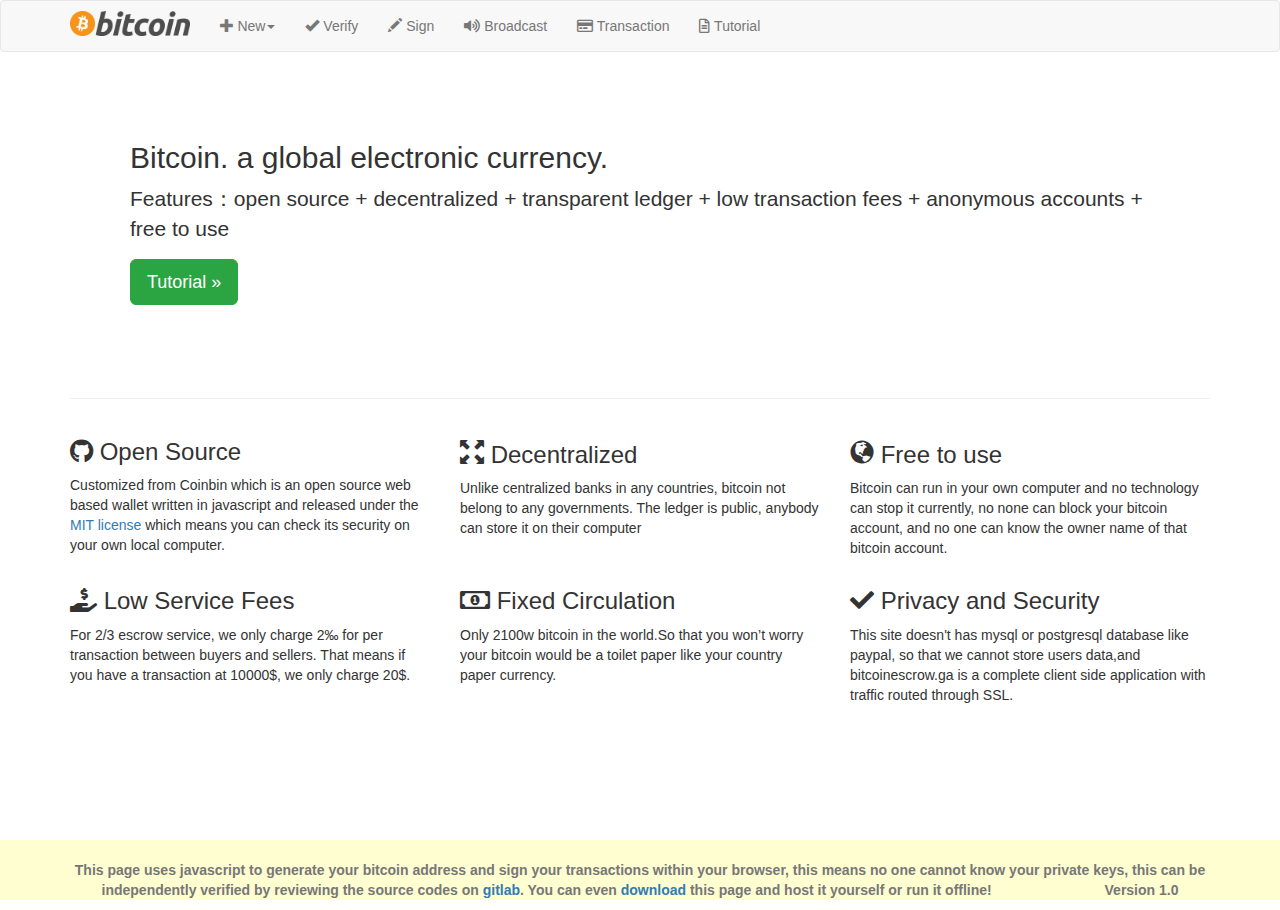
<file: index.html>
<!DOCTYPE html> 
<html lang="en">
	<head>
<!-- Global site tag (gtag.js) - Google Analytics -->
<script async src="https://www.googletagmanager.com/gtag/js?id=UA-122336501-1"></script>
<script>
  window.dataLayer = window.dataLayer || [];
  function gtag(){dataLayer.push(arguments);}
  gtag('js', new Date());

  gtag('config', 'UA-122336501-1');
</script>

		<title>Bitcoin wallet|100% open sourced bitcoin escrow transaction wallet for the transaction security between sellers and buyers</title>

        <meta http-equiv="content-type" content="text/html;charset=utf-8" />
		<meta name="keywords" content="bitcoin, wallet, multisig, multisignature, address, browser, javascript, js, broadcast, transaction, verify, decode" />
		<meta name="description" content="A Bitcoin Escrow Transaction Service written in Javascript. Supports Multisig, Custom Transactions and more!" />

		<meta http-equiv="X-UA-Compatible" content="IE=edge">
		<meta name="viewport" content="width=device-width, initial-scale=1.0">
		<!--网页标题左侧显示-->
        <link rel="icon" href="images/favicon.ico" type="image/x-icon">
        <!--收藏夹显示图标-->
        <link rel="shortcut icon" href="images/favicon.ico" type="image/x-icon">
        <link rel="stylesheet" href="https://cdnjs.cloudflare.com/ajax/libs/font-awesome/5.11.2/css/all.min.css">
        
        <link rel="stylesheet" href="css/bootstrap.min.css" media="screen">
		<link rel="stylesheet" href="css/bootstrap-datetimepicker.min.css">
		<link rel="stylesheet" href="css/style.css" media="screen">
		
		<script type="text/javascript" src="js/jquery-1.9.1.min.js"></script>
		<script type="text/javascript" src="js/moment.min.js"></script>
		<script type="text/javascript" src="js/transition.js"></script>
		<script type="text/javascript" src="js/collapse.js"></script>

		<script type="text/javascript" src="js/bootstrap.min.js"></script>
		<script type="text/javascript" src="js/bootstrap-datetimepicker.min.js"></script>

		<script type="text/javascript" src="js/crypto-min.js"></script>
		<script type="text/javascript" src="js/crypto-sha256.js"></script>
		<script type="text/javascript" src="js/crypto-sha256-hmac.js"></script>
		<script type="text/javascript" src="js/sha512.js"></script>
		<script type="text/javascript" src="js/ripemd160.js"></script>
		<script type="text/javascript" src="js/aes.js"></script>

		<script type="text/javascript" src="js/qrcode.js"></script>
		<script type="text/javascript" src="js/qcode-decoder.min.js"></script>
		<script type="text/javascript" src="js/jsbn.js"></script>
		<script type="text/javascript" src="js/ellipticcurve.js"></script>

		<script type="text/javascript" src="js/coin.js"></script>
		<script type="text/javascript" src="js/coinbin.js"></script>
		

	</head>

	<body>
		<div id="wrap">
			<!-- Fixed navbar -->
			<div id="header" class="navbar navbar-default " role="navigation">
				<div class="container">
					<div class="navbar-header">
						<button type="button" class="navbar-toggle" data-toggle="collapse" data-target=".navbar-collapse">
							<span class="sr-only">Toggle navigation</span>
							<span class="icon-bar"></span>
							<span class="icon-bar"></span>
							<span class="icon-bar"></span>
						</button>
						<a href="#home" class="navbar-brand" id="homeBtn"><img src="images/bitcoin.gif" style="height:25px;margin-top:-5px"></a>
					</div>
					<div class="collapse navbar-collapse">
						<ul class="nav navbar-nav">
							<li class="dropdown">
								<a href="#" class="dropdown-toggle" data-toggle="dropdown"><span class="glyphicon glyphicon-plus"></span> New<b class="caret"></b></a>
								<ul class="dropdown-menu">
									<li><a href="#newAddress" data-toggle="tab"> <span class="fab fa-bitcoin"></span> Bitcoin Address</a></li>
									<li><a href="#newMultiSig" data-toggle="tab"><span class="far fa-edit"></span> Escrow Transaction Address</a></li>
									
									<li class="hidden"><a href="#newTransaction" data-toggle="tab">Transaction</a></li>
								</ul>
							</li>
							<li><a href="#verify" data-toggle="tab"><span class="glyphicon glyphicon-ok"></span> Verify</a></li>
							<li><a href="#sign" data-toggle="tab"><span class="glyphicon glyphicon-pencil"></span> Sign</a></li>
							<li><a href="#broadcast" data-toggle="tab"><span class="fas fa-volume-up"></span> Broadcast</a></li>
							<li><a href="#newTransaction" data-toggle="tab"><span class="far fa-credit-card"></span> Transaction</a></li>
							<li><a href="#about" data-toggle="tab"><span class="far fa-file-alt"></span> Tutorial</a></li>

							<li class="hidden"><a href="#settings" data-toggle="tab"><span class="glyphicon glyphicon-cog"></span> Settings</a></li>
						</ul>
					</div>
				</div>
			</div>

			<div id="content" class="container">

				<noscript class="alert alert-danger center-block"><span class="glyphicon glyphicon-exclamation-sign"></span> This page uses javascript, please enable it to continue!</noscript>

				<div class="tab-content">
					<div class="tab-pane tab-content active" id="home">
						<div class="row">
							<div class="col-md-12 ">
								<h2 class="hidden">Welcome to Bitcoin Escrow</h2>
							</div>
						</div>

						<div class="jumbotron">
							<h2>Bitcoin. a global electronic currency.</h2>
							<p>Features：open source + decentralized + transparent ledger + low transaction fees + anonymous accounts + free to use</p>

							<p><a class="btn btn-primary btn-lg" href="#about" role="button">Tutorial &raquo;</a></p> 
						</div>
						<div class="hidden"><h2> WHY US?</h2> </div>

						<hr>

						<div class="row">
							<div class="col-md-4">
								<h3><span class="fab fa-github"></span> Open Source</h3>
								<p>Customized from Coinbin which is an open source web based wallet written in javascript and released under the <a href="LICENSE">MIT license</a> which means you can check its security on your own local computer.</p>
							</div>

							<div class="col-md-4">
								<h3><span class="glyphicon glyphicon-fullscreen"></span> Decentralized</h3>
								<p>Unlike centralized banks in any countries, bitcoin not belong to any governments. The ledger is public, anybody can store it on their computer </p>
							</div>

							<div class="col-md-4">
								<h3><span class="glyphicon glyphicon-globe"></span> Free to use</h3>
								<p>Bitcoin can run in your own computer and no technology can stop it currently, no none can block your bitcoin account, and no one can know the owner name of that bitcoin account.</p>
							</div>
						</div>

						<div class="row">
							
							<div class="col-md-4">
								<h3><span class="fas fa-hand-holding-usd"></span> Low Service Fees</h3>
								<p>For 2/3 escrow service, we only charge 2‰  for per transaction between buyers and sellers. That means if you have a transaction at 10000$, we only charge 20$.</p>
							</div>
							<div class="col-md-4">
								<h3><span class="far fa-money-bill-alt"></span> Fixed Circulation</h3>
								<p>Only 2100w bitcoin in the world.So that you won’t worry your bitcoin would be a toilet paper like your country paper currency.</p>
							</div>
							<div class="col-md-4">
								<h3><span class="fas fa-check"></span> Privacy and Security</h3>
								<p>This site doesn't has mysql or postgresql database like paypal, so that we cannot store users data,and bitcoinescrow.ga is a complete client side application with traffic routed through SSL.</p>
							</div>
						</div>
					</div>

					

					<div class="tab-pane tab-content" id="newAddress">
						<h2>New Bitcoin Address <small>create a new Bitcoin address</small></h2>
						<p>Bitcoin address similar to your bank card account, Public key similar to your passport id, Private key similar to your bank card password. You need to manually store them safely as they will be needed later to redeem the bitcoins. Do not share your Private key to anybody, if you lose your Private key, you will lose your bitcoin.</p>
						<label>Address (Share)</label>

						<div class="input-group">
							<input id="newBitcoinAddress" type="text" class="form-control address" value="" readonly>
							<span class="input-group-btn">
								<button class="qrcodeBtn btn btn-default" type="button" data-toggle="modal" data-target="#modalQrcode"><span class="glyphicon glyphicon-qrcode"></span></button>
							</span>
						</div>

						<label>Public key (Share)</label>
						<input id="newPubKey" type="text" class="form-control" readonly>
						<label>Private key (WIF key)</label>
						<div class="input-group">
							<input id="newPrivKey" type="password" class="form-control" value="" readonly>
							<span class="input-group-btn">
								<button class="showKey btn btn-default" type="button">Show</button>
							</span>
						</div>

						<div id="aes256wifkey" class="hidden">
							<label>AES-256 Encrypted WIF key</label>
							<input id="newPrivKeyEnc" type="text" class="form-control" value="" readonly>
						</div>

						<h3>Address Options</h3>
						<p>You can use the advanced options below to generate different kind of keys and addresses.</p>
						<div class="checkbox">
							<label><input type="checkbox" id="newCompressed" class="checkbox-inline" checked> Compress <span class="text-muted">(recommended)</span></label>
						</div>
						<div class="checkbox">
							<label><input type="checkbox" id="newBrainwallet" class="checkbox-inline"> Custom Seed or Brain Wallet</label>
							<input type="text" class="form-control hidden" id="brainwallet">
						</div>

						<div class="checkbox">
							<label><input type="checkbox" id="encryptKey" class="checkbox-inline"> Encrypt Private Key with AES-256 Password</label>
							<div id="aes256passform" class="row hidden">
								<div class="col-md-6">
									<input type="password" class="form-control" id="aes256pass" placeholder="Password"></label>
								</div>
								<div class="col-md-6">
									<input type="password" class="form-control" id="aes256pass_confirm" placeholder="Confirm Password">
								</div>
							</div>

							<div id="aes256passStatus" class="row hidden">
								<div class="col-md-12">
									<br>
									<div class="alert alert-danger"> <span class="glyphicon glyphicon-exclamation-sign"></span> Your passwords do not match, please try again!</div>
								</div>
							</div>

						</div>

						<input type="button" class="btn btn-primary" value="Generate" id="newKeysBtn">
						<br>
					</div>

					<div class="tab-pane tab-content" id="newMultiSig">
						<h2>New Escrow Transaction Address <small>Bitcoin's multisignature function</small></h2>

						<div class="row">

							<div class="col-md-8">
								<p>Bitcoin public key can be <a href="#newAddress">generated in your browser</a> or from your own bitcoin wallet client</a>.</p>
								<p>The buyer and the seller have to lock the same bitcoins to ensure the transaction security between the seller and buyer. Until two sides both agree to mark their transaction as completed, their locked bitcoin will be locked in the multi signature address forever. One mediator can be selected from the <a href="javascript:;" data-toggle="modal" data-target="#modalMediator">list of mediators</a>. Compressed and uncompressed public keys are both accepted.</p>
							</div>

							<div class="col-md-3">
								<p class="alert alert-info"><span class="glyphicon glyphicon-info-sign"></span> <a href="javascript:;" data-toggle="modal" data-target="#modalMediator"><abbr>List of Mediators?</abbr></a></p>
							</div>

							<div class="col-md-1">
							</div>
						</div>

						<div id="multisigPubKeys" class="row">
							<div class="form-horizontal">
								<div class="col-xs-11">
									<input type="text" class="form-control pubkey">
								</div>
								<a href="javascript:;" class="pubkeyAdd"><span class="glyphicon glyphicon-plus"></span></a>
								<br><br>
							</div>
						</div>

						<p>Enter the amount of signatures required to release the coins</p>
						<div class="row">
							<div class="col-xs-3">
								<select id="releaseCoins" class="form-control">
									
									<option selected>2</option>
									
								</select>
							</div>
						</div>

						<br>

						<div id="multiSigErrorMsg" class="alert alert-danger" style="display:none;"></div>

						<div class="alert alert-success hidden" id="multiSigData">
							<label>Address</label>
							<p>Payment should be made to this address:</p>
							<div class="row">
								<div class="col-lg-6">
									<div class="input-group">
										<input type="text" class="form-control address" value="" readonly>
										<span class="input-group-btn">
											<button class="qrcodeBtn btn btn-default" type="button" data-toggle="modal" data-target="#modalQrcode"><span class="glyphicon glyphicon-qrcode"></span></button>
										</span>
									</div>
								</div>
							</div>
							<label>Redeem Script</label>
							<p>This script should be <i>saved and should be shared with all the participants before a payment is made</i>, so they may validate the authenticity of the address, it will also be used later to release the bitcoins.</p>
							<textarea class="form-control script" style="height:160px" readonly></textarea>
							<label>Shareable URL</label>
							<input type="text" class="scriptUrl form-control" readonly>
						</div>

						<input type="button" class="btn btn-primary" value="Submit" id="newMultiSigAddress">
						<br>
					</div>

                    
					<div class="tab-pane tab-content" id="newTransaction">
						<h2>Transaction <small>Create a new transaction</small></h2>
						<p>You can use this page to send bitcoins to someone</p>

						<b>Enter Escrow Redeem Script Or Secret Key</b>:
						<div class="input-group">
							<span class="input-group-btn">
								<button class="btn btn-info qrcodeScanner" type="button" data-toggle="modal" data-target="#modalQrcodeScanner" forward-result="#redeemFrom"><span class="glyphicon glyphicon-camera"></span></button>
							</span>
							<input type="text" id="redeemFrom" class="form-control" value="">
							<span class="input-group-btn">
								<button id="redeemFromBtn" class="btn btn-info" type="button">Show</button>
							</span>
						</div>

						<br>

						<div class="hidden alert alert-danger" id="redeemFromStatus"></div>

						<div class="hidden alert alert-info" id="redeemFromAddress"></div>


						<ul class="nav nav-tabs" id="putTabs">
							<li class="active"><a href="#txoutputs" data-toggle="tab">Outputs <small>(<span id="totalOutput">0.00000000</span>)</small></a></li>
							<li><a href="#txinputs" data-toggle="tab">Balance <small>(<span id="totalInput">0.00000000</span>)</small></a></li>
						</ul>

						<br>

						<div class="tab-content">

							<div class="tab-pane fade in active" id="txoutputs">

								<span class="pull-right"><a href="javascript:;" id="donateTxBtn" class="btn btn-link"><span class="glyphicon glyphicon-heart"></span> Donate!</a></span> 

								<p>Enter the recipient's bitcoin address, and the amount you want to send.For your transaction security and privacy, you should input 2 recipient's bitcoin address, one the the recipient address, the other one address is your backup bitcoin address. </p>
								<div class="row">
									<div class="col-xs-8">
										<label><abbr title="You can type the recipient's bitcoin address here">Recipient's bitcoin address</abbr></label>
									</div>
									<div class="col-xs-3">
										<label><abbr title="you can type the bitcoin amount you want to send">Amount</abbr></label>
									</div>
									<div class="col-xs-1">
									</div>
								</div>

								<div id="recipients">
									<div class="row recipient">
										<div class="col-xs-8">
											<input type="text" class="form-control address" placeholder="1">
										</div>
										<div class="col-xs-3">
											<input type="text" class="form-control amount" placeholder="0.00">
										</div>
										<div class="col-xs-1">
											<a href="javascript:;" class="addressAddTo"><span class="glyphicon glyphicon-plus"></span></a>
										</div>
									</div>
								</div>
							</div>


							<div class="tab-pane fade" id="txinputs">
								<p>Transaction History.</p>
								<div class="row">
									<div class="col-xs-5">
										<label><abbr title="Transaction ID">Transaction ID:</abbr></label>
									</div>
									<div class="col-xs-1">
										<label><abbr title="Transaction Input Number">N</abbr></label>
									</div>
									<div class="col-xs-3">
										<label>Script</label>
									</div>
									<div class="col-xs-2">
										<label><abbr title="This field is for accounting purposes only - the entire input will be spent!">Amount</abbr></label>
									</div>
									<div class="col-xs-1">
									</div>
								</div>

								<div id="inputs">
									<div class="row inputs">
										<div class="col-xs-5">
											<input type="text" class="form-control txId" placeholder="">
										</div>
										<div class="col-xs-1">
											<input type="text" class="form-control txIdN" placeholder="0">
										</div>
										<div class="col-xs-3">
											<input type="text" class="form-control txIdScript">
										</div>
										<div class="col-xs-2">
											<input type="text" class="form-control txIdAmount" placeholder="0.00">
										</div>
										<div class="col-xs-1">
											<a href="javascript:;" class="txidAdd"><span class="glyphicon glyphicon-plus"></span></a>
											<a href="javascript:;" class="txidClear"><span class="glyphicon glyphicon-minus"></span></a>
										</div>
									</div>
								</div>

							</div>
						</div>

						<br>

						<div class="row">
							<div class="col-xs-3">
								<label><abbr title="No matter you transfer 1 bitcoin or 100 bitcoin, the transaction fee is around $4 USD">Transaction Fee</abbr>&nbsp;&nbsp;</label>
								<input type="text" id="transactionFee" class="form-control" value="0.0000" readonly>
							</div>
						</div>
                        <!--
						<div><label>For recommended realtime fee use <a href="https://bitcoinfees.earn.com/api/v1/fees/recommended" target="_blank">bitcoinfees.earn.com</a> calculated with "sats per byte" or <a href="https://estimatefee.com/n/6" target="_blank">estimatefee.com</a> calculated with "sats per 1000 bytes". </label></div>  -->

						<br>

						<div id="transactionCreateStatus" class="alert alert-danger hidden"></div>

						<div id="transactionCreate" class="alert alert-success hidden">
							<label>Transaction</label>
							<button class="qrcodeBtn btn btn-default" type="button" data-toggle="modal" data-target="#modalQrcode" style="float:right;"><span class="glyphicon glyphicon-qrcode"></span></button>

							<p>The transaction below has been generated and encoded. It can be broadcasted once it has been signed.</p>
							<br>
			                                <textarea class="form-control" style="height:150px" readonly></textarea>

							<p class="text-muted">Size: <span class="txSize">0</span> <i>bytes</i></p>
						</div>

						<input type="button" value="Submit" class="btn btn-primary" id="transactionBtn">

						<br>
					</div>

					<div class="tab-pane tab-content" id="verify">
						<h2>Verify <small>transactions and other scripts</small></h2>
						<div class="row">
							<div class="col-md-12">
								<p>Enter the raw transaction, redeem script, pubkey, hd address or wif key to convert it into a readable format that can be verified manually.</p>
								<textarea type="text" id="verifyScript" class="form-control" style="height:125px"></textarea>
							</div>
						</div>
						<br>

						<div class="hidden verifyData" id="verifyRsData">
							<h4>Redeem Script</h4>
							<p><span style="float:right"><a href="javascript:;" target="_blank" class="verifyLink" title="Link to this page"><span class="glyphicon glyphicon-link"></span></a></span>The above redeem script has been decoded</p>

							<div class="hidden" id="verifyRsDataMultisig">
                                <label>Escrow Address</label>
    							<div class="row">
    								<div class="col-lg-6">
    									<div class="input-group">
    										<input type="text" class="form-control address multisigAddress" value="" readonly>
    										<span class="input-group-btn">
    											<button class="qrcodeBtn btn btn-default" type="button" data-toggle="modal" data-target="#modalQrcode"><span class="glyphicon glyphicon-qrcode"></span></button>
    										</span>
    									</div>
    								</div>
    							</div>
    							<label>Required Signatures</label>
    							<p class="signaturesRequired">?</p>
    							<label>Signatures Required from</label>
    							<table class="table table-striped table-hover">
    								<tbody>
    								</tbody>
    							</table>
                            </div>

                            <div class="hidden" id="verifyRsDataHodl">
                                <label>Hodl Address</label>
                                <div class="row">
                                    <div class="col-md-12">
                                        <div class="input-group">
                                            <input type="text" class="form-control address" value="" readonly>
                                            <span class="input-group-btn">
                                                <button class="qrcodeBtn btn btn-default" type="button" data-toggle="modal" data-target="#modalQrcode"><span class="glyphicon glyphicon-qrcode"></span></button>
                                            </span>
                                        </div>
                                    </div>
                                </div>

                                <label>Required Signature</label>
                                <div class="row">
                                    <div class="col-md-12">
                                        <div class="input-group">
                                            <input type="text" class="form-control address pubkey" value="" readonly>
                                            <span class="input-group-btn">
                                                <button class="qrcodeBtn btn btn-default" type="button" data-toggle="modal" data-target="#modalQrcode"><span class="glyphicon glyphicon-qrcode"></span></button>
                                            </span>
                                        </div>
                                    </div>
                                </div>

                                <label>Unlock Time</label>
                                <div class="row">
                                    <div class='col-md-4'>
                                        <div class="input-group">
                                            <input type="text" class="form-control date" value="" readonly>
                                        </div>
                                    </div>
                                </div>

                                <br>
                            </div>
						</div>

						<div class="hidden verifyData" id="verifyTransactionData">
							<h4>Transaction Script</h4>
							<p><span style="float:right"><a href="" target="_blank" class="verifyLink" title="Link to this page"><span class="glyphicon glyphicon-link"></span></a></span>The above script has been decoded</p>
							<div><b>Version</b>: <span class="transactionVersion"></span></div>
							<div><b>Transaction Size</b>: <span class="transactionSize"></span></div>
							<div><b>Lock time</b>: <span class="transactionLockTime"></span></div>
							<div class="transactionRBF"><b>RBF</b>: This is a <a href="https://en.bitcoin.it/wiki/Transaction_replacement">replace by fee</a> transaction!</div>

							<hr>

							<label>Inputs</label>
							<table class="table table-striped table-hover ins">
								<thead>
									<tr style="font-weight:bold;">
										<td><abbr title="the transaction id">Txid</abbr></td><td><abbr title="index id of the the transaction">N</abbr></td><td><abbr title="transaction script">Script</abbr></td><td><abbr title="is input signed?">Signed?</abbr></td><td><abbr title="is transaction an escrow transaction?">Escrow?</abbr></td>
									</tr>
								</thead>
								<tbody>
								</tbody>
							</table>

							<label>Outputs</label>
							<table class="table table-striped table-hover outs">
								<thead>
									<tr style="font-weight:bold;">
										<td><abbr title="address the funds are being sent to">Address</abbr></td><td><abbr title="the amount the address is being sent">Amount</abbr></td><td><abbr title="the script of the transaction">Script</abbr></td>
									</tr>
								</thead>
								<tbody>
								</tbody>
							</table>
						</div>

						<div class="hidden verifyData" id="verifyPrivKey">
							<h4>WIF key</h4>
							<p>The above wif key has been decoded</p>
							<p><b>Address</b>: <input type="text" class="form-control address" readonly></p>
							<p><b>Public key</b>: <input type="text" class="form-control pubkey" readonly></p>
							<p><b>Private key</b>: <input type="text" class="form-control privkey" readonly></p>
							<p><b>Is compressed</b>: <span class="iscompressed"></span></p>

						</div>

						<div class="hidden verifyData" id="verifyPubKey">
							<h4>Public key</h4>
							<p><span style="float:right"><a href="" target="_blank" class="verifyLink" title="Link to this page"><span class="glyphicon glyphicon-link"></span></a></span>The above public key has been encoded to its address</p>
							<p><b>Address</b>: <input type="text" class="form-control address" readonly></p>
						</div>

						<div class="hidden verifyData" id="verifyHDaddress">
							<h4>HD Address</h4>
							<p><span style="float:right"><a href="" target="_blank" class="verifyLink" title="Link to this page"><span class="glyphicon glyphicon-link"></span></a></span>The key <small><span class="hdKey hidden"></span></small> has been decoded</p>
							<div class="row">
								<div class="col-md-2">
									<b>Type</b><br>
									<span class="key_type"></span>
								</div>

								<div class="col-md-5">
									<b>Chain Code</b><br>
									<input type="text" class="form-control chain_code" value="" readonly>
								</div>


								<div class="col-md-5">
									<b>Key</b><br>
									<input type="text" class="form-control hdwifkey" value="" readonly>
								</div>
							</div>

							<div class="row">
								<div class="col-md-3">
									<b>Version</b><br>
									<input type="text" class="form-control version" value="" readonly>
								</div>

								<div class="col-md-3">
									<b>Parent FingerPrint</b><br>
									<input type="text" class="form-control parent_fingerprint" value="" readonly>
								</div>

								<div class="col-md-3">
									<b>Depth</b><br>
									<input type="text" class="form-control depth" value="" readonly>
								</div>

								<div class="col-md-3">
									<b>Index</b><br>
									<input type="text" class="form-control child_index" value="" readonly>
								</div>
							</div>

							<div class="row">
							</div>

							<hr>

							<h4>Key Derivation</h4>
							<p>The path of key derivation</p>

							<div class="row">
								<div class="col-md-8">
									<b>Path</b><br>
									<select class="form-control">
										<option>Simple: m/i</option>
									</select>
								</div>

								<div class="col-md-2">
									<b>Index (Start)</b><br>
									<input type="text" class="form-control derivation_index_start" value="0">
								</div>

								<div class="col-md-2">
									<b>Index (End)</b><br>
									<input type="text" class="form-control derivation_index_end" value="1">
								</div>

							</div>

							<hr>
							<h4>Keys</h4>

							<p>Keys derived from the hd address provided</p>

							<div class="derived_data">
								<table class="table table-striped table-hover">
									<thead>
										<tr><td><b>Index</b></td><td><b>Address</b><td><b>Private Key (WIF)</b></td></td><td><b>Extended xPub</b></td><td><b>Extended xPrv</b></td></tr>
									</thead>
									<tbody>
									</tbody>
								</table>
							</div>

							<br>
						</div>

						<div id="verifyStatus" class="alert alert-danger hidden"><span class="glyphicon glyphicon-exclamation-sign"></span> Unable to decode</div>

						<input type="button" value="Submit" class="btn btn-primary" id="verifyBtn">
						<br>
					</div>

					<div class="tab-pane tab-content" id="sign">
						<h2>Sign Transaction <small>once a transaction has been verified</small></h2>
						<p>Once you have <a href="#verify">verified</a> a transaction you can sign and then <a href="#broadcast">broadcast</a> it into the network.</p>

						<div class="row">
							<div class="col-md-12">
								<label for="signPrivateKey">Private key</label>

								<div class="input-group">
									<input id="signPrivateKey" type="password" class="form-control" value="">
									<span class="input-group-btn">
										<button class="showKey btn btn-default" type="button">Show</button>
									</span>
								</div>
							</div>
						</div>
						<br>

						<div class="row">
							<div class="col-md-12">
								<textarea type="text" id="signTransaction" class="form-control" style="height:125px"></textarea>
							</div>
						</div>
						<br>
						<br>

						<div class="alert alert-danger hidden" id="signedDataError">
							<span class="glyphicon glyphicon-exclamation-sign"></span> There is a problem with one or more of your inputs, please check and try again
						</div>

						<div class="alert alert-success hidden" id="signedData">
							<label>Signed transaction</label>
							<button class="qrcodeBtn btn btn-default" type="button" data-toggle="modal" data-target="#modalQrcode" style="float:right;"><span class="glyphicon glyphicon-qrcode"></span></button>
							<p>The above transaction has been signed:</p>

                        				<textarea class="form-control script" style="height:160px" readonly></textarea>
                                    
							<p class="text-muted">Size: <span class="txSize">0</span> <i>bytes</i></p>
						</div>

						<input type="button" value="Submit" class="btn btn-primary" id="signBtn">
						<br>
					</div>

					<div class="tab-pane tab-content" id="broadcast">
						<h2>Broadcast Transaction <small>into the bitcoin network</small></h2>
						<a href="#settings" style="float:right;"><span class="glyphicon glyphicon-cog"></span></a>
						<p>Enter your hex encoded bitcoin transaction</p>
						<textarea class="form-control" style="height:125px" id="rawTransaction"></textarea>
						<br>
						<div id="rawTransactionStatus" class="alert hidden">
						</div>
						<input type="button" value="Submit" id="rawSubmitBtn" class="btn btn-primary">
						<br>
					</div>

					<div class="tab-pane tab-content" id="dev">
						<h2>Development <small>Javascript framework, API and more</small></h2>
						<div class="alert alert-info">This section is currently under development and is subject to change.</div>
						
					</div>

					<div class="tab-pane tab-content" id="about">
						<h3>How does 2 of 3 Bitcoin Escrow Transaction work?</h3>
						<p><h3><small><b>In Simple Infographic Representation</b></small></h3><br>
						<img src="images/Escrow1.jpg" style="height:420px;margin-top:-5px"><img src="images/Escrow2.jpg" style="height:420px;margin-top:-5px">
						</p>
						<p>Our 2 of 3 Bitcoin Escrow service uses Bitcoin's <a href="https://en.bitcoin.it/wiki/Multisignature" target="_blank">multisignature function</a>. There are 3 participants in this escrow service. A buyer, a seller and a mediator.</p>
						<p>1. Any one of the three participants can generate <a href="#newMultiSig">an escrow address (and a redeem script)</a> by adding the public key of all three participants. The mediator's public key can be selected from the list of mediators option. Alternatively, you can leave this whole process to the mediator for a smooth transaction. <br><br>If you don't have a public key, you can generate your own key combination (an address, a public key and a private key) using the<a href="#newAddress"> New Address</a> tab. 
						<br><hr>
						<u><b><i>NOTE: Never share your Private Key to anyone else. If you do, they can sign the transaction on your behalf and redeem all the coins to their address</i></b></u>.</p><hr>
						<p>2. To confirm the correctness, the redeem script can be <a href="#verify">verified here</a>.</P>
						<p>3. Once the redeem script is verified, the seller can send the Bitcoins to the newly generated escrow address. </p>
						<p>4. Once the coins are received into the escrow address, it means the coins are locked into the escrow (meaning, it cannot be released without any of the 2 participants signing the transaction). To confirm if the coins are received in the escrow address, simply check the balance in any <a href="https://www.blockchain.com/en/explorer" target="_blank">Blockchain Explorer</a>. </p>
						<p>5. Now that the coins are locked, the buyer can transfer the money and share the details of the same to the mediator and the seller. The seller confirms the completion of the money transfer.</p>
						<p>6. The mediator then initiates the unsigned raw transaction using <a href="#newTransaction"> the Transaction tab here</a> by loading the redeem script, adding the total amount (minue the network fee) and entering the Bitcoin address where the buyer wishes to receive the coins. The mediator then shares the unsigned raw transaction to the buyer.</p>
						<p>7. The buyer signs the raw transaction using the <a href="#sign"> sign tab</a> with his/her private key. This generates a new 1st signed raw transaction. The buyer then shares the 1st signed raw transaction with the seller/mediator for their signature. Now either the seller or the mediator can sign the 1st signed raw transaction by repeating step 7. This will generate the 2nd signed raw transaction. </p>
						<p>8. The 2nd signed raw transaction can then be broadcast to the main network using <a href="#broadcast">Broadcast tab</a> which will generate a new Transaction ID (TX ID). You can use <a href="https://www.blockchain.com/en/explorer" target="_blank">Blockchain Explorer</a> to check the status of the Transaction. This confirms the completion of the escrow transaction</p>
						<h2>About </h2>
						<p>bitcoinescrow.ga</p>
						<p>Compatible with bitcoin core,electrum and other Bitcoin clients</p>
						<p>service team email address: bitcoinescrow@protonmail.com</p>
						<h3>Open Source</h3>
						<p>This complete client side (javascript) escrow service is an open source project released under the MIT license.</a>.
						<h3>Privacy</h3>
						<p>We beleive strongly in privacy. Hence the site does not collect and store IP or transaction data via our servers nor do we store your bitcoins private key. We do route traffic using an SSL certificate.</p>
						
					</div>

					<div class="tab-pane tab-content" id="settings">
						<h2>Settings <small> making this escrow service even better!</small></h2>
						<p>These simple settings below make this escrow service one of the most decentralized wallets in the world.</p>

						<div class="row">
							<div class="col-md-12">
								<b>Network</b>: <br>
								<p class="text-muted">Select which network you'd like to use for key pair generation.</p>
								<select class="form-control" id="coinjs_coin">
									<option value="bitcoin_mainnet" rel="0x00;0x80;0x05;0x488b21e;0x488ade4;coinb.in;coinb.in">Bitcoin (mainnet)</option>
									<option value="bitcoin-cash_mainnet" rel="0x00;0x80;0x05;0x488b21e;0x488ade4;blockdozer.com_bitcoincash;blocktrail.com_bitcoincash">Bitcoin Cash (mainnet)</option>
									<option value="litecoin_mainnet" rel="0x30;0xb0;0x05;0x019da462;0x019d9cfe;blockr.io_litecoin;chain.so_litecoin">Litecoin (mainnet)</option>
									<option value="dogecoin_mainnet" rel="0x1e;0x9e;0x16;0x0827421e;0x089944e4;chain.so_dogecoin;chain.so_dogecoin">Dogecoin (mainnet)</option>
									<option value="carboncoin_mainnet" rel="0x2f;0xaf;0x05;0x488b21e;0x488ade4;cryptoid.info_carboncoin;cryptoid.info_carboncoin">Carboncoin (mainnet)</option>
									<option value="shadowcash_mainnet" rel="0x3f;0xbf;0x7d;0xee80286a;0xee8031e8;false;false">ShadowCash (mainnet)</option>
									<option value="bitcoin_testnet" rel="0x6f;0xef;0xc4;0x043587cf;0x04358394;false;false">Bitcoin (testnet)</option>

									<option value="custom" rel="0x00;0x80;0x05;0x488b21e;0x488ade4;false;false">Custom</option>
								</select>
							</div>
						</div>

						<div id="settingsCustom" class="hidden">

							<hr>

							<div class="row">
								<div class="col-md-4">
									<b>Pub</b>: <br>
									<input type="text" class="form-control coinjssetting" id="coinjs_pub">
								</div>

								<div class="col-md-4">
									<b>Priv</b>: <br>
									<input type="text" class="form-control coinjssetting" id="coinjs_priv">
								</div>

								<div class="col-md-4">
									<b>Script Hash (multisig)</b>: <br>
									<input type="text" class="form-control coinjssetting" id="coinjs_multisig">
								</div>
							</div>


							<div class="row">
								<div class="col-md-6">
									<b>HD Pub</b>: <br>
									<input type="text" class="form-control coinjssetting" id="coinjs_hdpub">
								</div>

								<div class="col-md-6">
									<b>HD Priv</b>: <br>
									<input type="text" class="form-control coinjssetting" id="coinjs_hdprv">
								</div>
							</div>

							<br>

							<div class="alert alert-info"> <span class="glyphicon glyphicon-info-sign"></span> You will not be able to automatically broadcast or retreive your unspent outputs from coinb.in when using this setting and will need to use your desktop client instead, however everything else such as creating key pairs, addresses, transaction generation and signing will continue to function normally.</div>
						</div>

						<hr>

						<div class="row">
							<div class="col-md-12">
								<b>Broadcast</b>: <br>
								<p class="text-muted">Select the network you wish to broadcast the transaction via</p>
								<select class="form-control" id="coinjs_broadcast">
									<option value="coinb.in">coinb.in (Bitcoin mainnet)</option>
								<!--	<option value="blockr.io_bitcoinmainnet"> Blockr.io (Bitcoin mainnet)</option> -->
									<option value="chain.so_bitcoinmainnet"> Chain.so (Bitcoin mainnet)</option>
									<option value="blockcypher_bitcoinmainnet"> Blockcypher.com (Bitcoin mainnet)</option>
									<option value="blockdozer.com_bitcoincash">Blockdozer.com (Bitcoin Cash mainnet)</option>
									<option value="blockr.io_litecoin"> Blockr.io (Litecoin)</option>
									<option value="chain.so_dogecoin"> Chain.so (Dogecoin)</option>
									<option value="cryptoid.info_carboncoin"> Cryptoid.info (Carboncoin)</option>
								<!--	<option value="blockr.io_bitcointestnet"> Blockr.io (Bitcoin testnet)</option> -->
								</select>
							</div>
						</div>
							
						<hr>

						<div class="row">
							<div class="col-md-12">
								<b>Unspent outputs</b>: <br>
								<p class="text-muted">Select the network you wish to retreive your unspent inputs from</p>
								<select class="form-control" id="coinjs_utxo">
									<option value="coinb.in">coinb.in (Bitcoin mainnet)</option>
								<!--	<option value="blockr.io_bitcoinmainnet"> Blockr.io (Bitcoin mainnet)</option> -->
									<option value="blocktrail.com_bitcoincash">Blocktrail.com (Bitcoin Cash mainnet)</option>
									<option value="blockdozer.com_bitcoincash">Blockdozer.com (Bitcoin Cash mainnet)</option>
									<option value="chain.so_litecoin"> Chain.so (Litecoin)</option>
									<option value="chain.so_dogecoin"> Chain.so (Dogecoin)</option>
									<option value="cryptoid.info_carboncoin"> Cryptoid.info (Carboncoin)</option>
								</select>
							</div>
						</div>

						<br>

						<div id="statusSettings" class="hidden alert">
						</div>

						<input type="submit" class="btn btn-primary" id="settingsBtn">

					</div>

					<br>
					
					<br>

				</div>
			</div>
		</div>

		<div id="footer" style="background-color: #fffed1">
			<div class="container text-center">
	        		<p class="text-muted"><b>This page uses javascript to generate your bitcoin address and sign your transactions within your browser, this means no one <strong>cannot </strong> know your private keys, this can be independently verified by reviewing the source codes on <a href="https://gitlab.com/bayareacoder/newbitcoinescrow" target="_blank">gitlab</a>. You can even <a href="https://gitlab.com/bayareacoder/newbitcoinescrow/-/archive/master/newbitcoinescrow-master.zip">download</a> this page and host it yourself or run it offline! &nbsp&nbsp&nbsp&nbsp&nbsp&nbsp&nbsp&nbsp&nbsp&nbsp&nbsp&nbsp&nbsp&nbsp&nbsp&nbsp&nbsp&nbsp&nbsp&nbsp&nbsp&nbsp&nbsp&nbsp&nbsp&nbsp&nbsp Version 1.0</div></b></p>
			</div>
		</div>


	<!-- wallet confirm send modal -->
	<div class="modal fade" id="modalWalletConfirm" tabindex="-1" role="dialog" aria-labelledby="myModalLabel" aria-hidden="true">
		<div class="modal-dialog">
			<div class="modal-content">
				<div class="modal-header">
				<button type="button" class="close" data-dismiss="modal" aria-hidden="true">&times;</button>
				<h4 class="modal-title">Please confirm</h4>
				</div>

				<div class="modal-body">
					<p>You are about to send a transaction to the value of <span id="spendAmount">0.00</span> BTC</p>

					<br>
					<div id="walletSendConfirmStatus" class="alert alert-danger hidden"></div>

					<div id="walletSendFailTransaction" class="alert alert-info hidden">
						<b>Raw Transaction:</b>
						<p>Below is a copy of the transaction we tried to submit</p>
						<textarea class="form-control" readonly></textarea>
					</div>
				</div>

				<div class="modal-footer">
					<button type="button" class="btn btn-primary" id="walletConfirmSend">Send</button>
					<button type="button" class="btn btn-default" data-dismiss="modal" id="confirmClose">Close</button>
				</div>
			</div>
		</div>
	</div>
	<!-- wallet confirm send modal -->

	<!-- qrcode modal -->
	<div class="modal fade" id="modalQrcode" tabindex="-1" role="dialog" aria-labelledby="myModalLabel" aria-hidden="true">
		<div class="modal-dialog">
			<div class="modal-content">
				<div class="modal-header">
				<button type="button" class="close" data-dismiss="modal" aria-hidden="true">&times;</button>
				<h4 class="modal-title">qrcode</h4>
				</div>

				<div class="modal-body" align="center">
					<div id="qrcode"></div>
				</div>

				<div class="modal-footer">
					<button type="button" class="btn btn-default" data-dismiss="modal" id="qrCodeClose">Close</button>
				</div>
			</div>
		</div>
	</div>
	<!-- qrcode modal -->

	<!-- qrcode scanner modal -->
	<div class="modal fade" id="modalQrcodeScanner" tabindex="-1" role="dialog" aria-labelledby="myModalLabel" aria-hidden="true">
		<div class="modal-dialog">
			<div class="modal-content">
				<div class="modal-header">
				<button type="button" class="close" data-dismiss="modal" aria-hidden="true">&times;</button>
				<h4 class="modal-title">qrcode scanner</h4>
				</div>

				<div class="modal-body" align="center">
					<select id="videoSource" class="form-control"></select>
					<div id="videoReaderError" class="hidden">Your browser does not offer camera support</div>
					<video id="videoReader" muted autoplay style="width:100%;height:100%"></video>
					<div id="qrcode-scanner-callback-to" class="hidden"></div>
				</div>

				<div class="modal-footer">
					<button type="button" class="btn btn-default" data-dismiss="modal" id="qrScanClose">Close</button>
				</div>
			</div>
		</div>
	</div>
	<!-- qrcode scanner modal -->

	<!-- mediator modal -->
	<div class="modal fade" id="modalMediator" tabindex="-1" role="dialog" aria-labelledby="myModalLabel" aria-hidden="true">
		<div class="modal-dialog">
			<div class="modal-content">
				<div class="modal-header">
					<button type="button" class="close" data-dismiss="modal" aria-hidden="true">&times;</button>
					<h4 class="modal-title">Transaction Mediation</h4>
				</div>

				<div class="modal-body">
					<p>You can add a Mediator's public key when creating a <i>2-of-3 multi signature address</i> for the transaction security. Your mediator will help with the recovery of the escrow funds, if the seller and buyer have a dispution.</p>

					<p>If you want to submit the evidences for the transaction process, please contact the below email address for further information.</p>
					<div class="row">
						<div class="col-md-5">
							<label>Mediator:</label>

							<!-- 
								You need to contact us before adding your pubkey 
								and submitting a pull request on github. 

								format is: pubkey;email;fee
							-->

							<select id="mediatorList" class="form-control">
								<option value="02b216511175270f4136805671fdb755095d12b8613073a8677d2fcc104ad87f5b;bitcoinescrow@protonmail.com;2">bitcoin escrow team</option>
								<option value="02e58f1df0577c8004afec2cf7b7aa8cf05dec069aad9b7226ccde4871361ffd5d;newbiewallet@protonmail.com;1">newbiewallet team</option>
							</select>
						</div>

						<div class="col-md-5">
							<label>Email Address:</label> <span class="text-muted">(for disputes)</span>
							<input id="mediatorEmail" type="text" class="form-control address" value="" readonly>	
						</div>

						<div class="col-md-2">
							<label>Fee (‰):</label> 
							<input id="mediatorFee" type="text" class="form-control address" value="" readonly>	
						</div>

					</div>
					<br>

					<label>Mediator's Public Key:</label>
					<input id="mediatorPubkey" type="text" class="form-control address" value="" readonly>
					<br>
				</div>

				<div class="modal-footer">
					<button class="btn btn-primary" type="button" id="mediatorAddKey">Submit</button>
					<button type="button" class="btn btn-default" data-dismiss="modal" id="mediatorClose">Close</button>
				</div>
			</div>
		</div>
	</div>
	<!-- mediator modal -->


	<!-- warning (fee) modal -->
	<div class="modal fade" id="modalWarningFee" tabindex="-1" role="dialog" aria-labelledby="myModalLabel" aria-hidden="true">
		<div class="modal-dialog">
			<div class="modal-content">
				<div class="modal-header">
					<button type="button" class="close" data-dismiss="modal" aria-hidden="true">&times;</button>
					<h4 class="modal-title"><b>Warning High Fee!</b></h4>
				</div>

				<div class="modal-body">
					Please be aware that you have created a transaction with what seems to be a very high fee of <span id="modalWarningFeeAmount"></span> BTC!
				</div>

				<div class="modal-footer">
					<button type="button" class="btn btn-primary" data-dismiss="modal" id="warningFeeClose">OK, I've got it!</button>
				</div>
			</div>
		</div>
	</div>
	<!-- warning (fee) modal -->

	<div class="hidden" id="entropybucket"></div>
	</body>
</html>
</file>
<file: css/style.css>
html, body {
	height: 100%;
}

body {
	background-color:#ffffff;
}

.displaynone {
	display:none;
}

#wrap {
	min-height: 100%;
	height: auto;
	/* Negative indent footer by its height */
	margin: 0 auto -60px;
	/* Pad bottom by footer height */
	padding: 0 0 60px;
}

#footer {
	height: 60px;
	background-color: #f5f5f5;
	padding-top: 20px;
}

.alert {
        overflow: hidden;
        -ms-text-overflow: ellipsis;
        -o-text-overflow: ellipsis;
        text-overflow: ellipsis;
        display: block;
}
</file>
